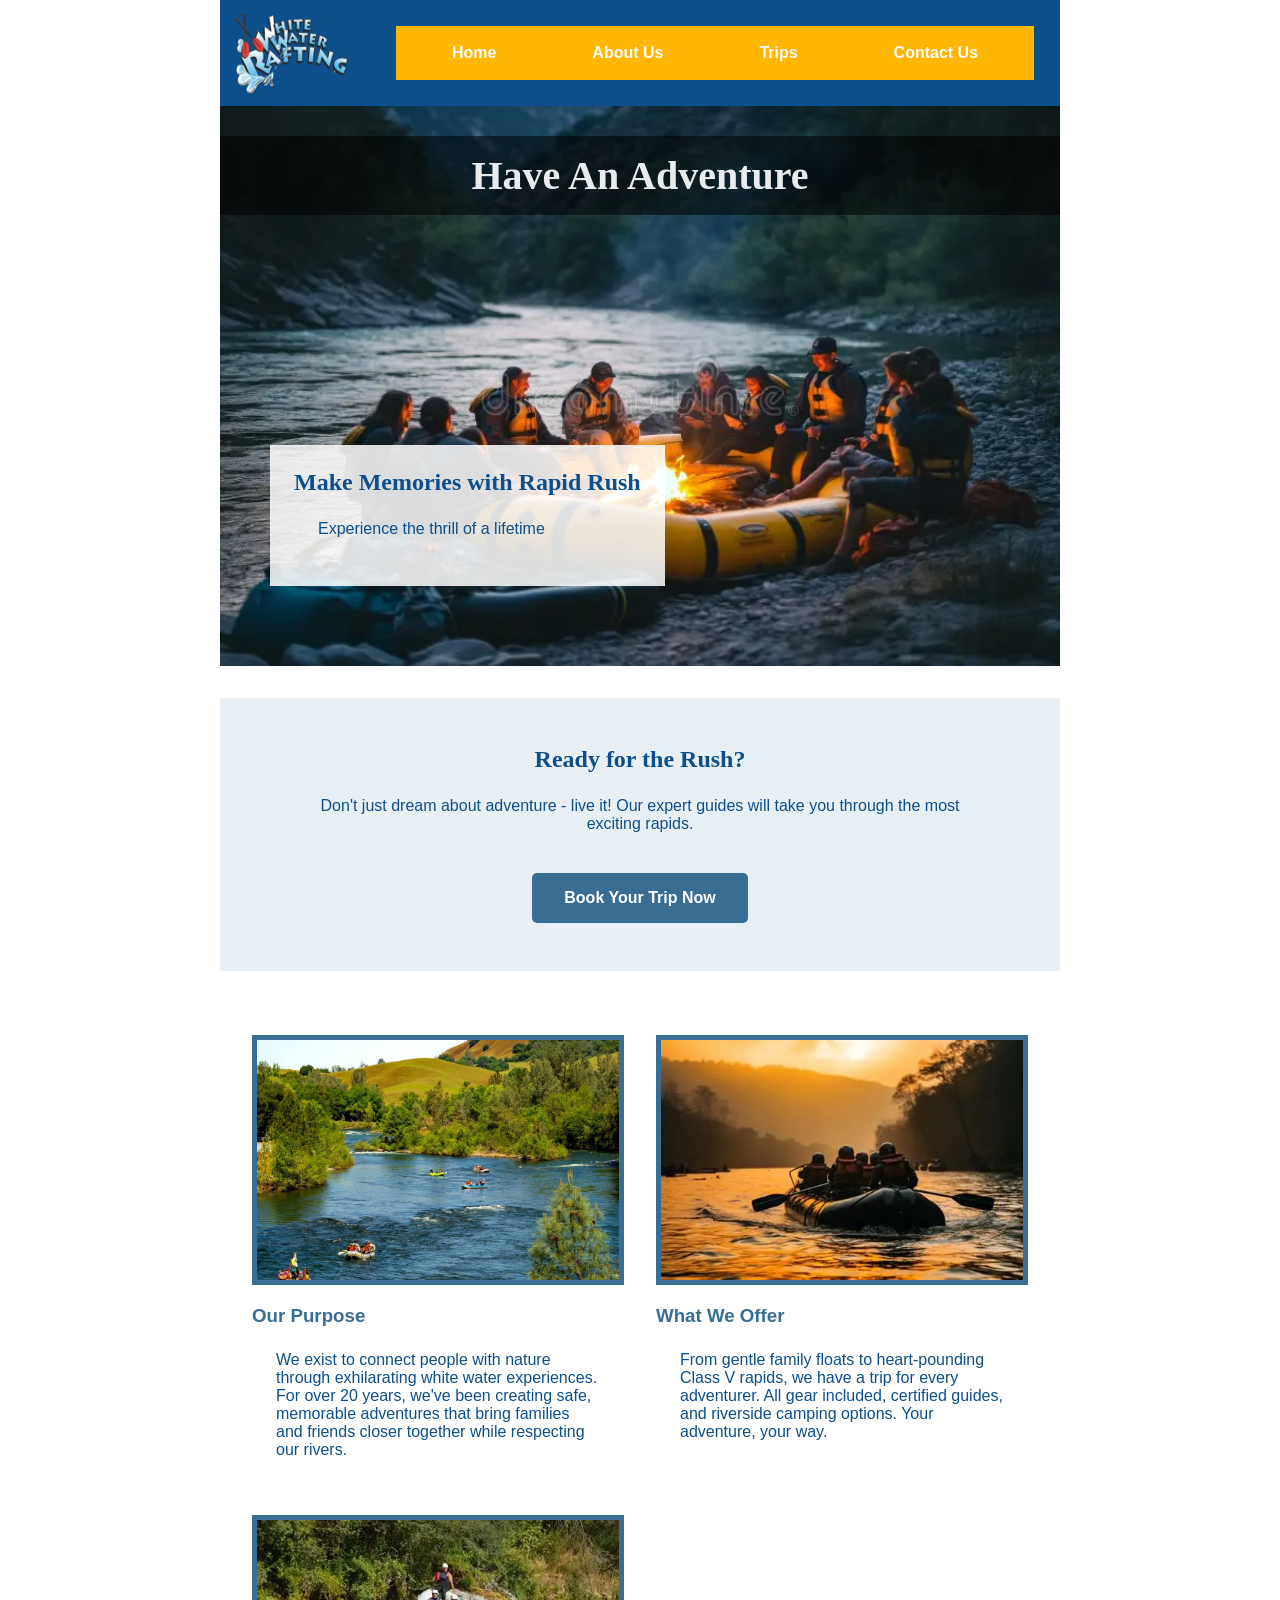
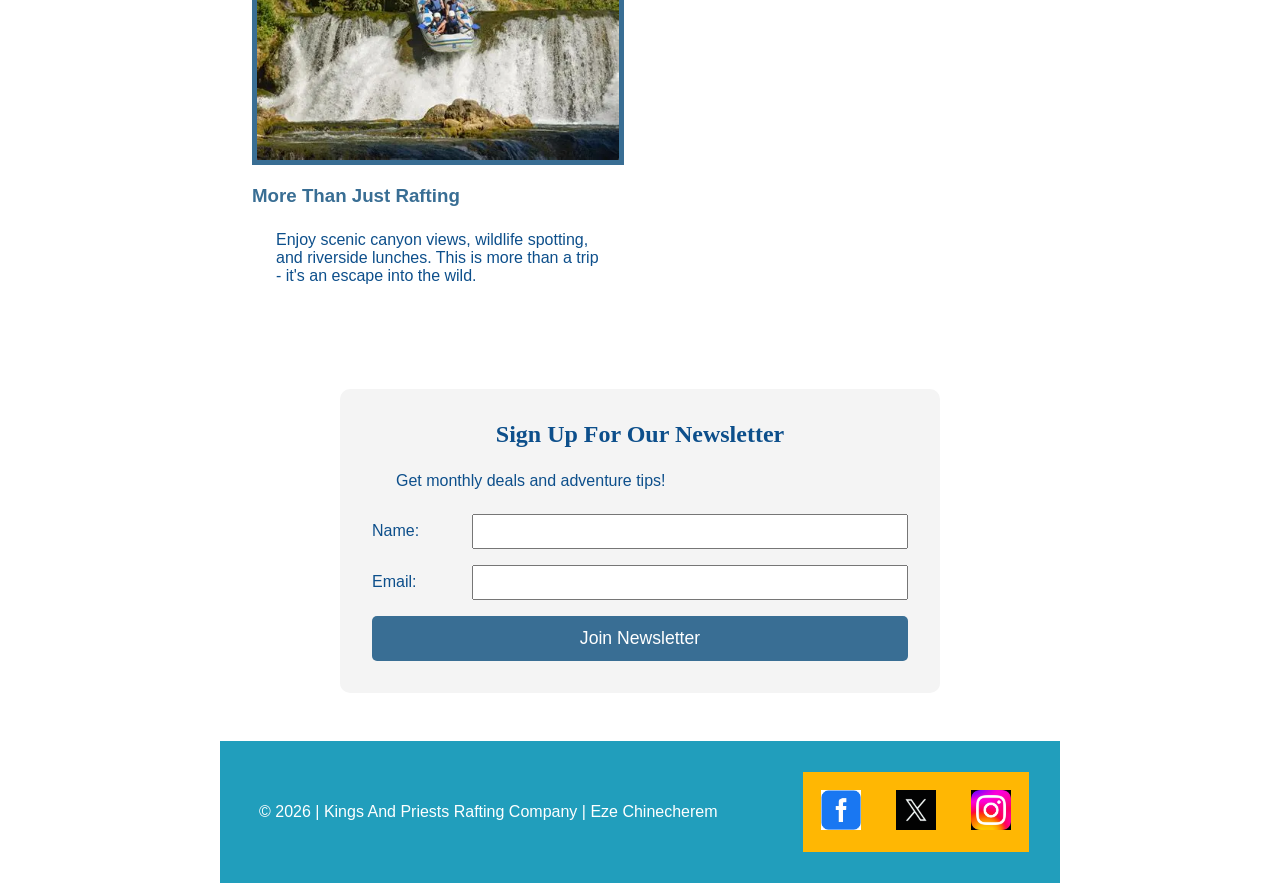
<file: wwr/index.html>
<!DOCTYPE html>
<html lang="en-US">

<head>
    <meta charset="UTF-8">
    <meta name="viewport" content="width=device-width, initial-scale=1.0">
    <title>Kings And Priests Rafting Company| Home</title>
    <meta name="description" content="Our Work as Kings And Priests Rafting Company.">
    <link rel="stylesheet" href="styles/rafting.css">
</head>

<body>

    <header>
        <img src="images/logo.png" alt="Rafting Site Logo">
        <nav>
            <a href="index.html">Home</a>
            <a href="about.html">About Us</a>
            <a href="trips.html">Trips</a>
            <a href="contact.html">Contact Us</a>
        </nav>
    </header>

    <main>

        <div class="hero">
            <img src="images/raft4.webp" alt="White water rafting adventure">
            <h1>Have An Adventure</h1>
            <div class="hero-msg">
                <h2>Make Memories with Rapid Rush</h2>
                <p>Experience the thrill of a lifetime</p>
            </div>
        </div>


        <section class="cta">
            <h2>Ready for the Rush?</h2>
            <p>Don't just dream about adventure - live it! Our expert guides will take you through
                the most exciting rapids.</p>
            <a href="trips.html" class="cta-button">Book Your Trip Now</a>
        </section>

        <section class="home-grid">
            <div class="grid-item">
                <img src="images/raft2.jpeg" alt="Rafting team purpose">
                <h3>Our Purpose</h3>
                <p>We exist to connect people with nature through exhilarating white water
                    experiences. For over 20 years, we've been creating safe, memorable adventures
                    that bring families and friends closer together while respecting our rivers.</p>
            </div>
            <div class="grid-item">
                <img src="images/raft3.webp" alt="Rafting offerings">
                <h3>What We Offer</h3>
                <p>From gentle family floats to heart-pounding Class V rapids, we have a trip for
                    every adventurer. All gear included, certified guides, and riverside camping
                    options. Your adventure, your way.</p>
            </div>
            <div class="grid-item">
                <img src="images/raftin00.webp" alt="Rapids">
                <h3>More Than Just Rafting</h3>
                <p>Enjoy scenic canyon views, wildlife spotting, and riverside lunches. This is more
                    than a trip - it's an escape into the wild.</p>
            </div>
        </section>

        <!-- NEWSLETTER FORM -->
        <section class="newsletter">
            <h2>Sign Up For Our Newsletter</h2>
            <p>Get monthly deals and adventure tips!</p>
            <form>
                <div class="form-item">
                    <label for="name">Name:</label>
                    <input type="text" id="name" name="name" required>
                </div>
                <div class="form-item">
                    <label for="email">Email:</label>
                    <input type="email" id="email" name="email" required>
                </div>
                <button type="submit">Join Newsletter</button>
            </form>
        </section>
    </main>

    <footer>
        <p>&copy; 2026 | Kings And Priests Rafting Company | Eze Chinecherem</p>
        <nav class="socialmedia">
            <a href="https://facebook.com"><img src="images/facebook.webp" alt="Facebook"></a>
            <a href="https://twitter.com"><img src="images/twitter.jpg" alt="Twitter"></a>
            <a href="https://instagram.com"><img src="images/instag.webp" alt="Instagram"></a>
        </nav>
    </footer>
</body>

</html>
</file>
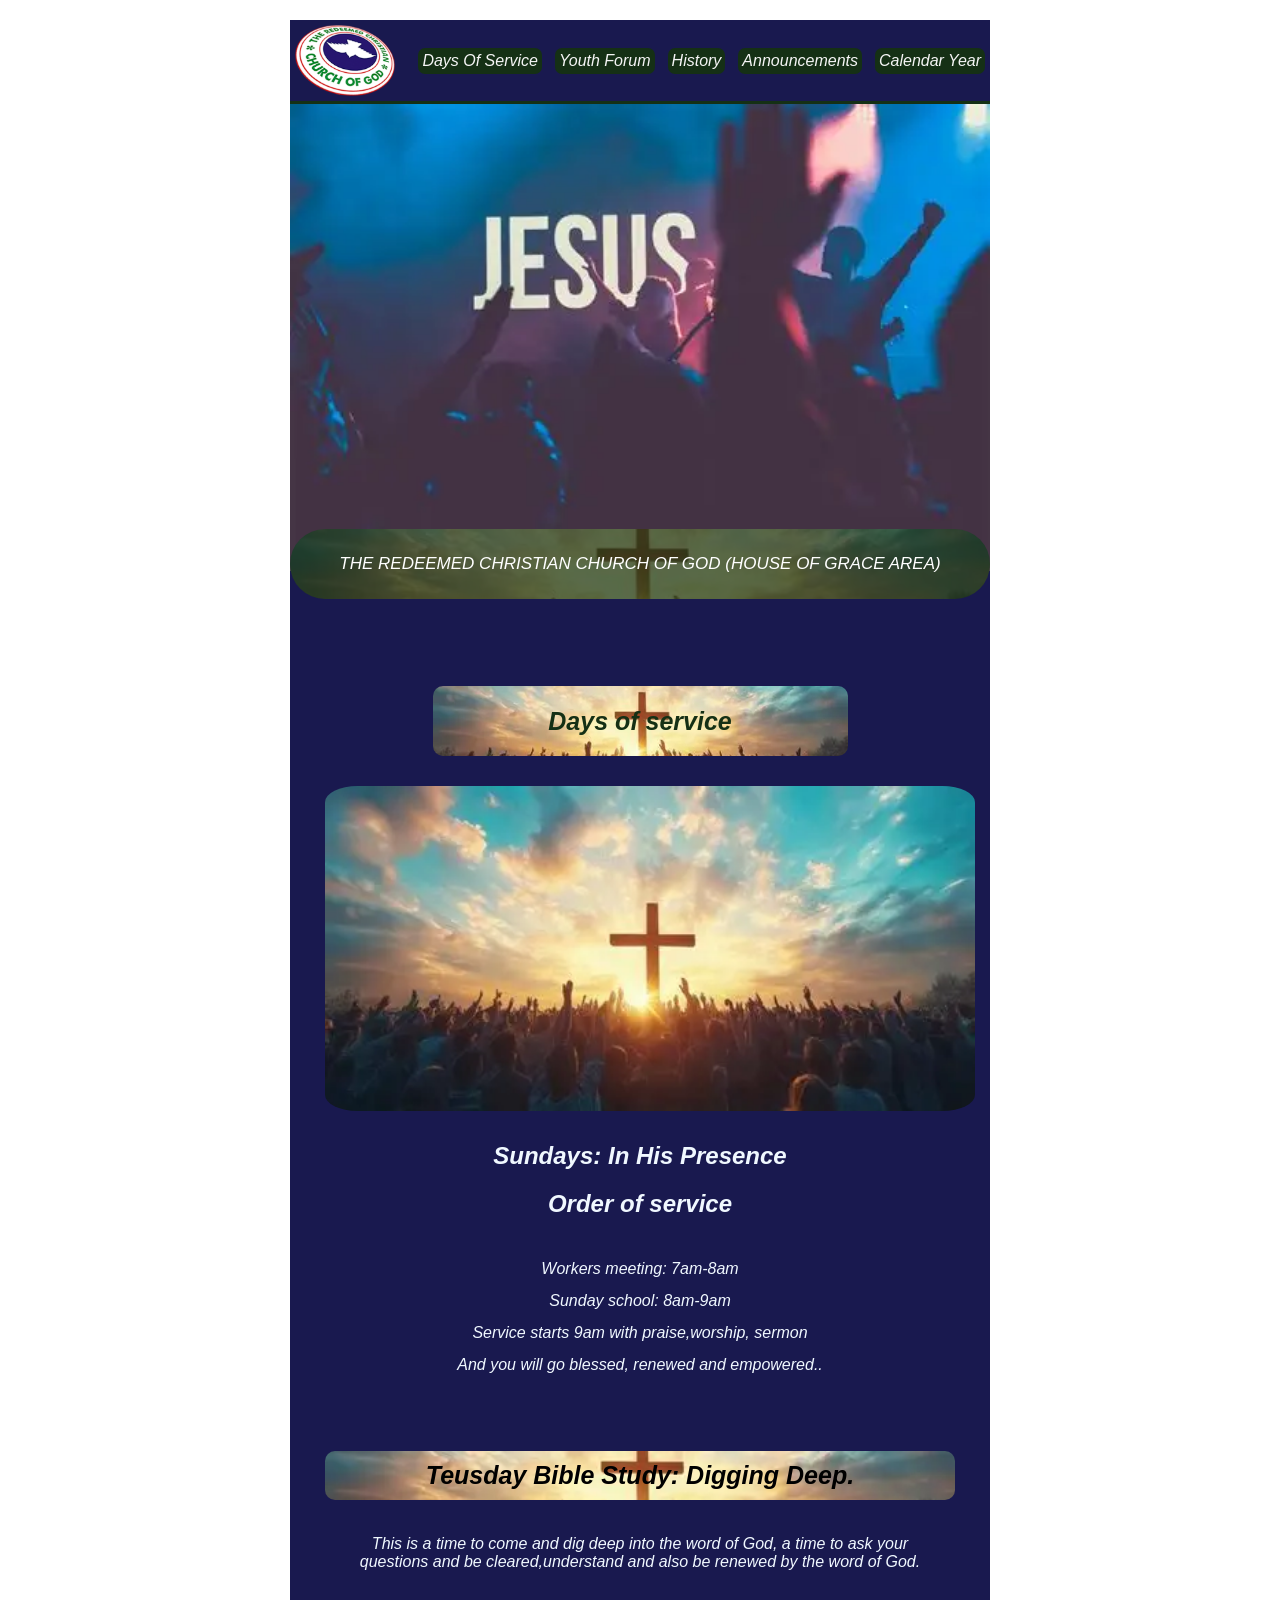
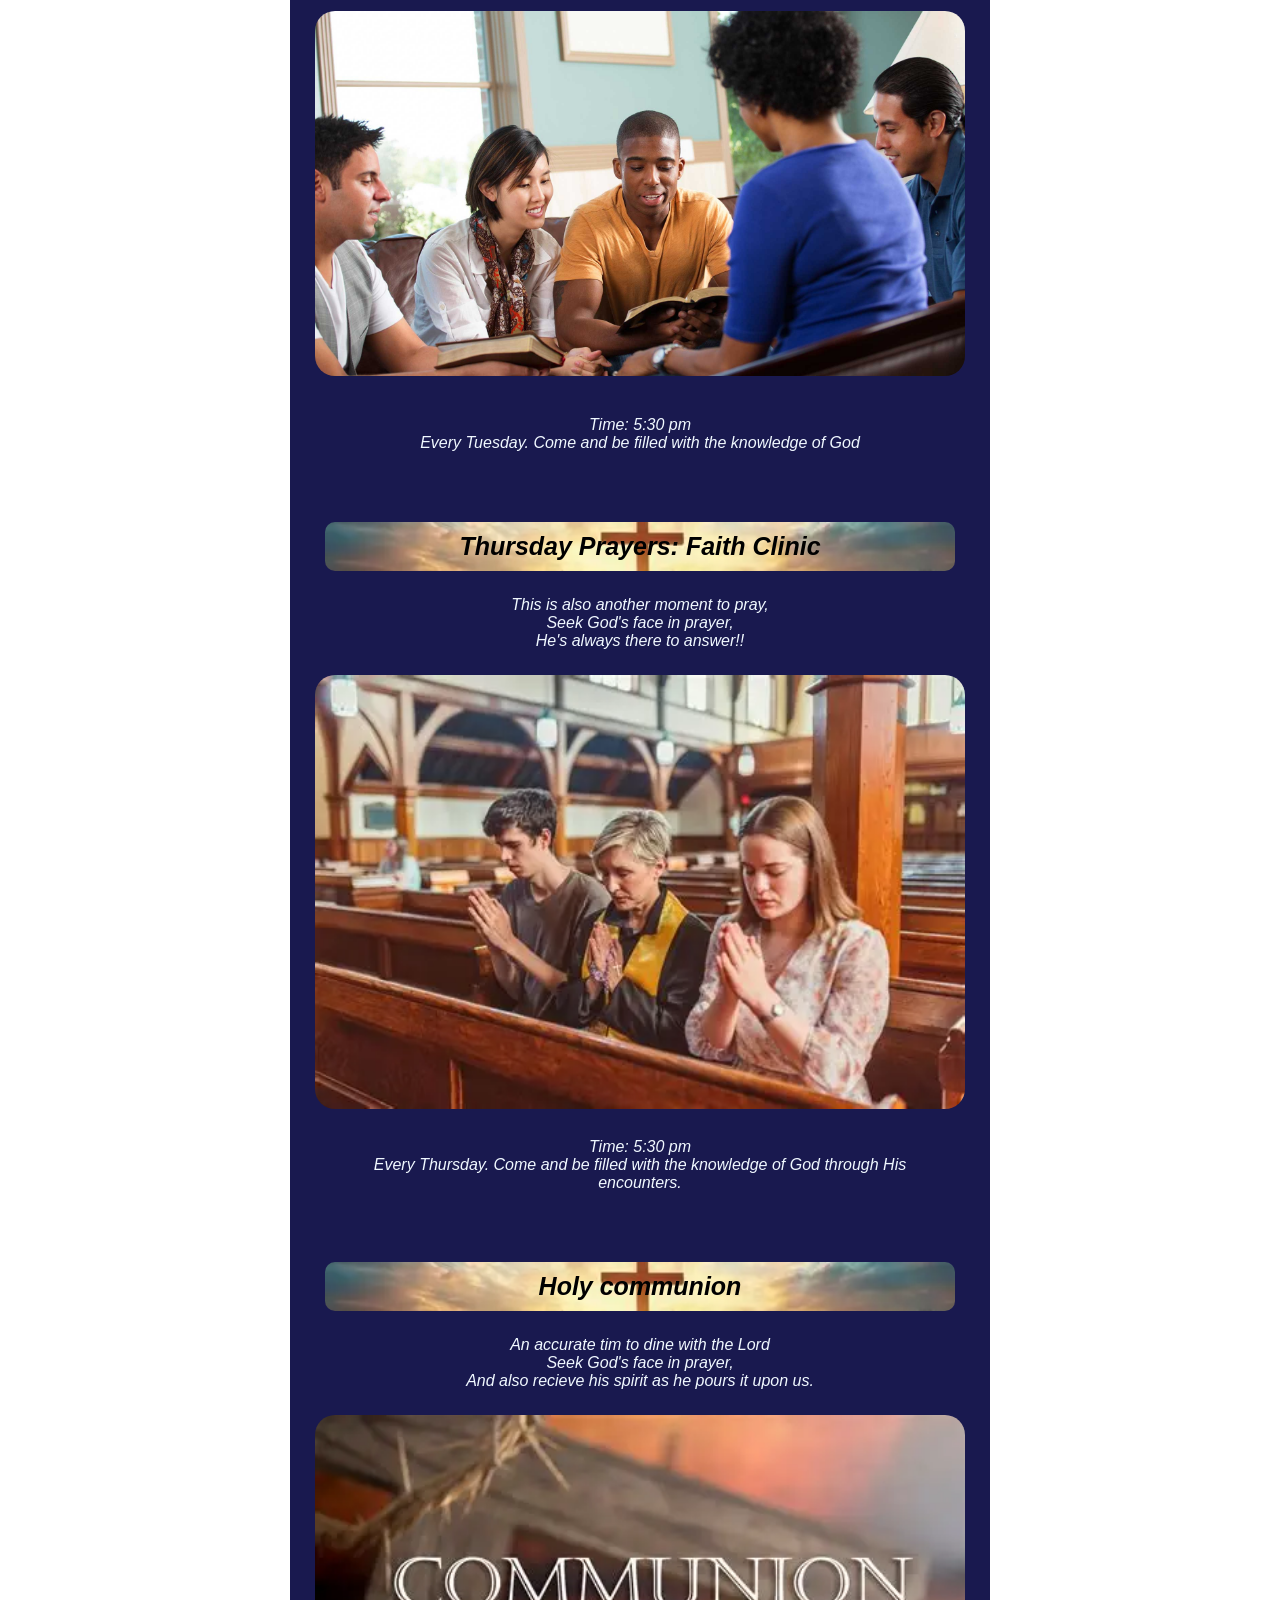
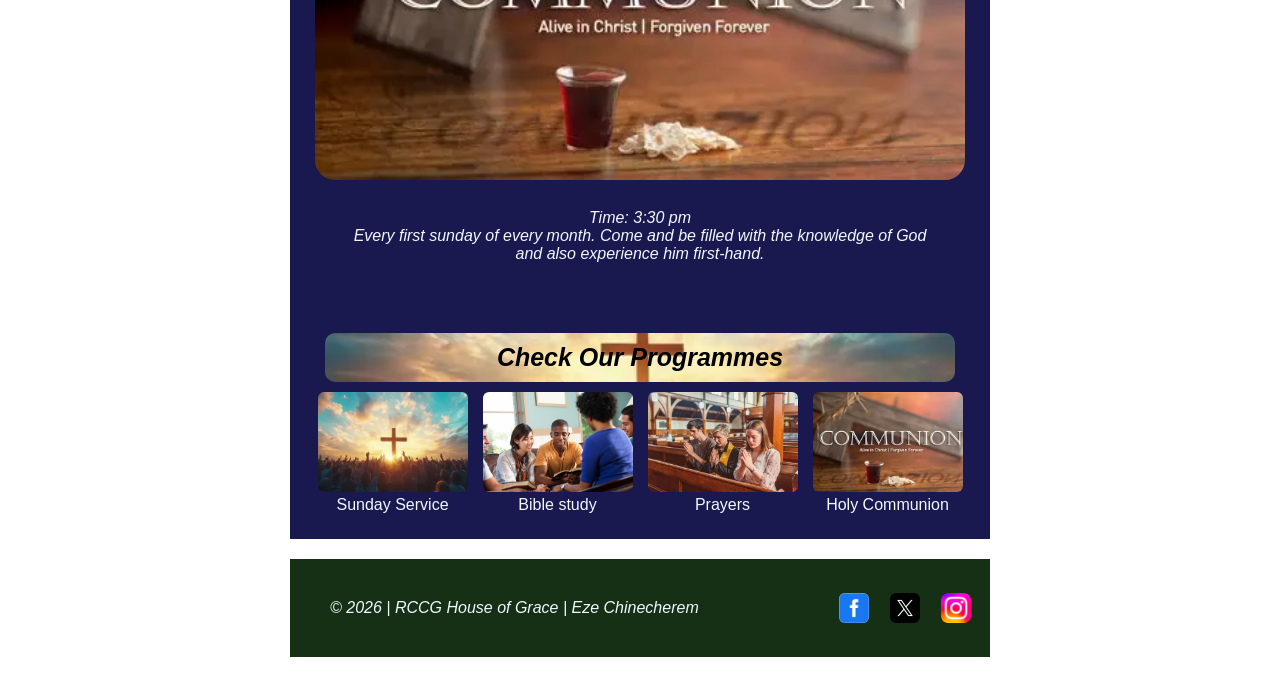
<file: rccg house of grace website.html>
<!DOCTYPE html>
<html lang="en-US">

<head>
    <meta charset="UTF-8">
    <meta name="viewport" content="width=device-width, initial-scale=1.0">
    <meta name="description"
      content="days of service of THE REDEEMED CHRISTIAN CHURCH OF GOD - HOUSE OF GRACE AREA">
    <meta name="author" content="Eze Chinecherem">
    <title>RCCG HOUSE OF GRACE</title>
    <style>
        * {
            margin: 0;
            padding: 0;
            box-sizing: border-box;
        }

        body {
            font-family: Arial, sans-serif;
            background-color: white;
            display: flex;
            flex-direction: column;
            align-items: center;
            text-align: center;
            margin: 0;
            padding: 20px;
        }

        header,
        main,
        footer {
            width: 90%;
            max-width: 700px;
            margin-right: auto;
            display: block;
            margin-left: auto;
            margin: 0;
            background: rgb(25, 25, 79);
        }

        header {
            display: flex;
            align-items: center;
            justify-content: space-between;
            background: rgb(25, 25, 79);
            padding: 5px;
            border-bottom: 3px solid rgb(21, 48, 21);
        }

        header img {
            width: 100px;
            height: auto;
            max-width: 160px;
        }

        nav {
            display: flex;
            gap: 13px;
        }

        nav a {
            color: whitesmoke;
            text-decoration: none;
            font-weight: lighter;
            background: rgb(21, 48, 21);
            border-radius: 7px;
            padding: 4px;
            font-style: italic;
            display: flex;

        }

        /* THIS IS YOUR FIX - Picture in background of H1 */
        .rccg {
            position: relative;
        }

        .rccg>img {
            object-fit: cover;
            display: block;
            width: 100%;
            margin-left: auto;
            margin-right: auto;
            height: auto;
        }

        .rccg h1 {
            position: relative;
            top: 60%;
            left: 60%;
            transform: translate(-60%, -60%);
            width: auto;

            /* Background picture for text */
            background-image: url('images/worship.webp');
            background-size: cover;
            background-position: center;

            /* Dark overlay so text is readable */
            background-color: rgba(21, 48, 21, 0.7);
            background-blend-mode: darken;

            color: white;
            padding: 25px;
            border-radius: 40px;
            text-align: center;
            font-size: 17px;
            font-style: italic;
            font-weight: lighter;
        }

        article,
        section,
        p {
            margin: 15px;
            padding: 10px;
        }

        .history-grid,
        .adventure-grid {
            display: flex;
            gap: 15px;
            flex-wrap: wrap;
            justify-content: center;
            color: aliceblue;
        }

        .adventure-grid figure img {
            width: 150px;
            height: 100px;
            object-fit: cover;
            border-radius: 6px;
            color: aliceblue;
        }

        footer {
            background: rgb(21, 48, 21);
            color: white;
            padding: 15px;
            display: flex;
            justify-content: space-between;
            align-items: center;
            margin-top: 20px;
        }

        .socialmedia img {
            width: 30px;
            height: 30px;
            border-radius: 20%;
        }

        p {
            color: aliceblue;
            font-style: italic;
            font-weight: lighter;
            text-align: center;
        }

        article {
            color: rgb(21, 48, 21);
            font-style: italic;
            line-height: 2;

        }

        h1 {
            font-size: x-large;
            font-style: italic;
            color: aliceblue;
            text-align: center;
        }

        .days {
            width: 70%;
            box-sizing: border-box;
            background-position: center;
            padding: 10px;
            margin: 0 auto;
        }

        h2 {
            padding: 10px;
            /* small padding = slim */
            background-image: url('images/worship.webp');
            background-size: cover;
            background-position: center;
            border-radius: 10px;
            font-size: 25px;
            font-weight: bold;
            margin: 10px;
            font-style: italic;
            /* center it */

        }
    </style>
</head>

<body>
    <header>
        <img src="images/RCCG.png" alt="church logo">
        <nav>
            <a href="#service">Days Of Service</a>
            <a href="#youth">Youth Forum</a>
            <a href="#history">History</a>
            <a href="#announcements">Announcements</a>
            <a href="cal">Calendar Year</a>
        </nav>
    </header>

    <main>
        <div class="rccg">
            <img src="images/worshipi.webp" alt="worship"
              style="width: 100%; height: auto; display: block;">
            <h1>THE REDEEMED CHRISTIAN CHURCH OF GOD (HOUSE OF GRACE AREA)</h1>
        </div>

        <article>
            <div class="days">
                <h2>Days of service</h2>
            </div>
            <img src="images/worship.webp" alt="service"
              style="width: 100%; border-radius: 5%;  margin: 10px;">
            <h1>
                Sundays: In His Presence
                <h1>Order of service</h1>
            </h1>
            <p>Workers meeting: 7am-8am<br>
                Sunday school: 8am-9am <br>
                Service starts 9am with praise,worship, sermon <br>
                And you will go blessed, renewed and empowered..
            </p>
        </article>

        <section class="digging" id="study">
            <h2>Teusday Bible Study: Digging Deep.</h2>
            <div class="history-grid">
                <p>This is a time to come and dig deep into the word of God, a time to ask your
                    questions and be
                    cleared,understand and also be renewed by the word of God.</p>
                <img src="images/study.jpg" alt="study" style="width: 100%; border-radius: 20px;"
                  </div>
                <p>Time: 5:30 pm <br>
                    Every Tuesday. Come and be filled with the knowledge of God</p>
        </section>
        <section>
            <div class="pray">
                <h2>Thursday Prayers: Faith Clinic</h2>
                <p>
                    This is also another moment to pray, <br>
                    Seek God's face in prayer,<br>
                    He's always there to answer!!
                </p>
                <img src="images/prayer.webp" alt="" style="width: 100%; border-radius: 20px;">
            </div>
            <p>Time: 5:30 pm <br> Every Thursday. Come and be filled with the knowledge of God
                through His encounters.</p>
        </section>
        <section>
            <div class="nion">
                <h2>Holy communion</h2>
                <p>
                    An accurate tim to dine with the Lord <br>
                    Seek God's face in prayer,<br>
                    And also recieve his spirit as he pours it upon us.
                </p>
                <img src="images/communion.webp" alt="" style="width: 100%; border-radius: 20px;">
            </div>
            <p>Time: 3:30 pm <br> Every first sunday of every month. Come and be filled with the
                knowledge of God
                and also experience him first-hand.
            </p>
        </section>


        <section>
            <h2>Check Our Programmes</h2>
            <div class="adventure-grid">
                <figure>
                    <img src="images/worship.webp" alt="Service">
                    <figcaption>Sunday Service</figcaption>
                </figure>
                <figure>
                    <img src="images/study.jpg" alt="Youth">
                    <figcaption>Bible study</figcaption>
                </figure>
                <figure>
                    <img src="images/prayer.webp" alt="Bible Study">
                    <figcaption>Prayers</figcaption>
                </figure>
                <figure>
                    <img src="images/communion.webp" alt="Praise">
                    <figcaption>Holy Communion</figcaption>
                </figure>
            </div>
        </section>
    </main>

    <footer>
        <p>&copy; 2026 | RCCG House of Grace | Eze Chinecherem</p>
        <nav class="socialmedia">
            <a href="https://facebook.com"><img src="images/facebook.webp" alt="Facebook"></a>
            <a href="https://twitter.com"><img src="images/twitter.jpg" alt="Twitter"></a>
            <a href="https://instagram.com"><img src="images/instag.webp" alt="Instagram"></a>
        </nav>
    </footer>
</body>

</html>
</file>
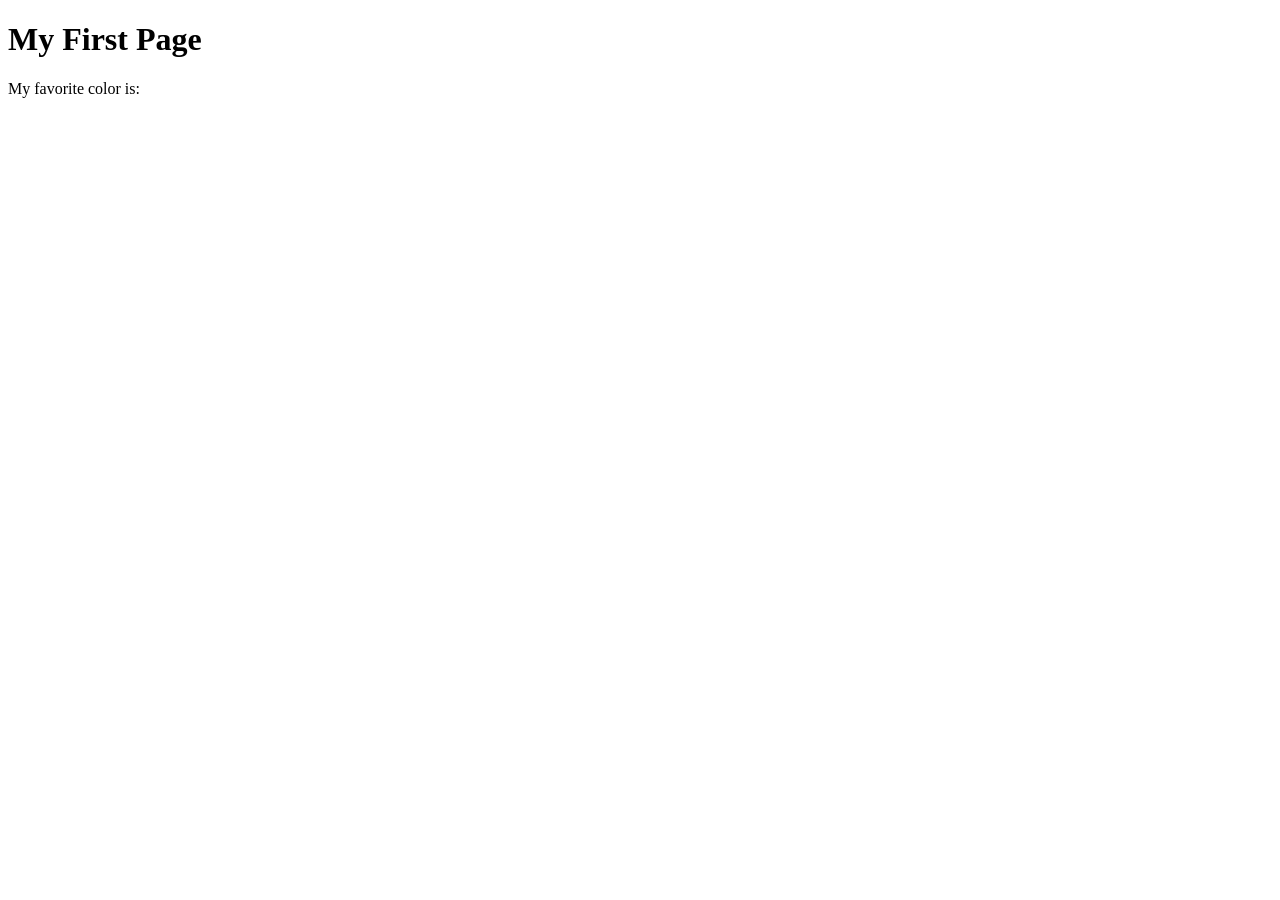
<file: week01/first-page.html>
<!DOCTYPE html>
<html lang="en">
<head>
    <meta charset="UTF-8">
    <meta name="viewport" content="width=device-width, initial-scale=1.0">
    <title>My First Page</title>
</head>
<body>
    <h1>My First Page</h1>
    <p>My favorite color is: </p>
</body>
</html>
</file>
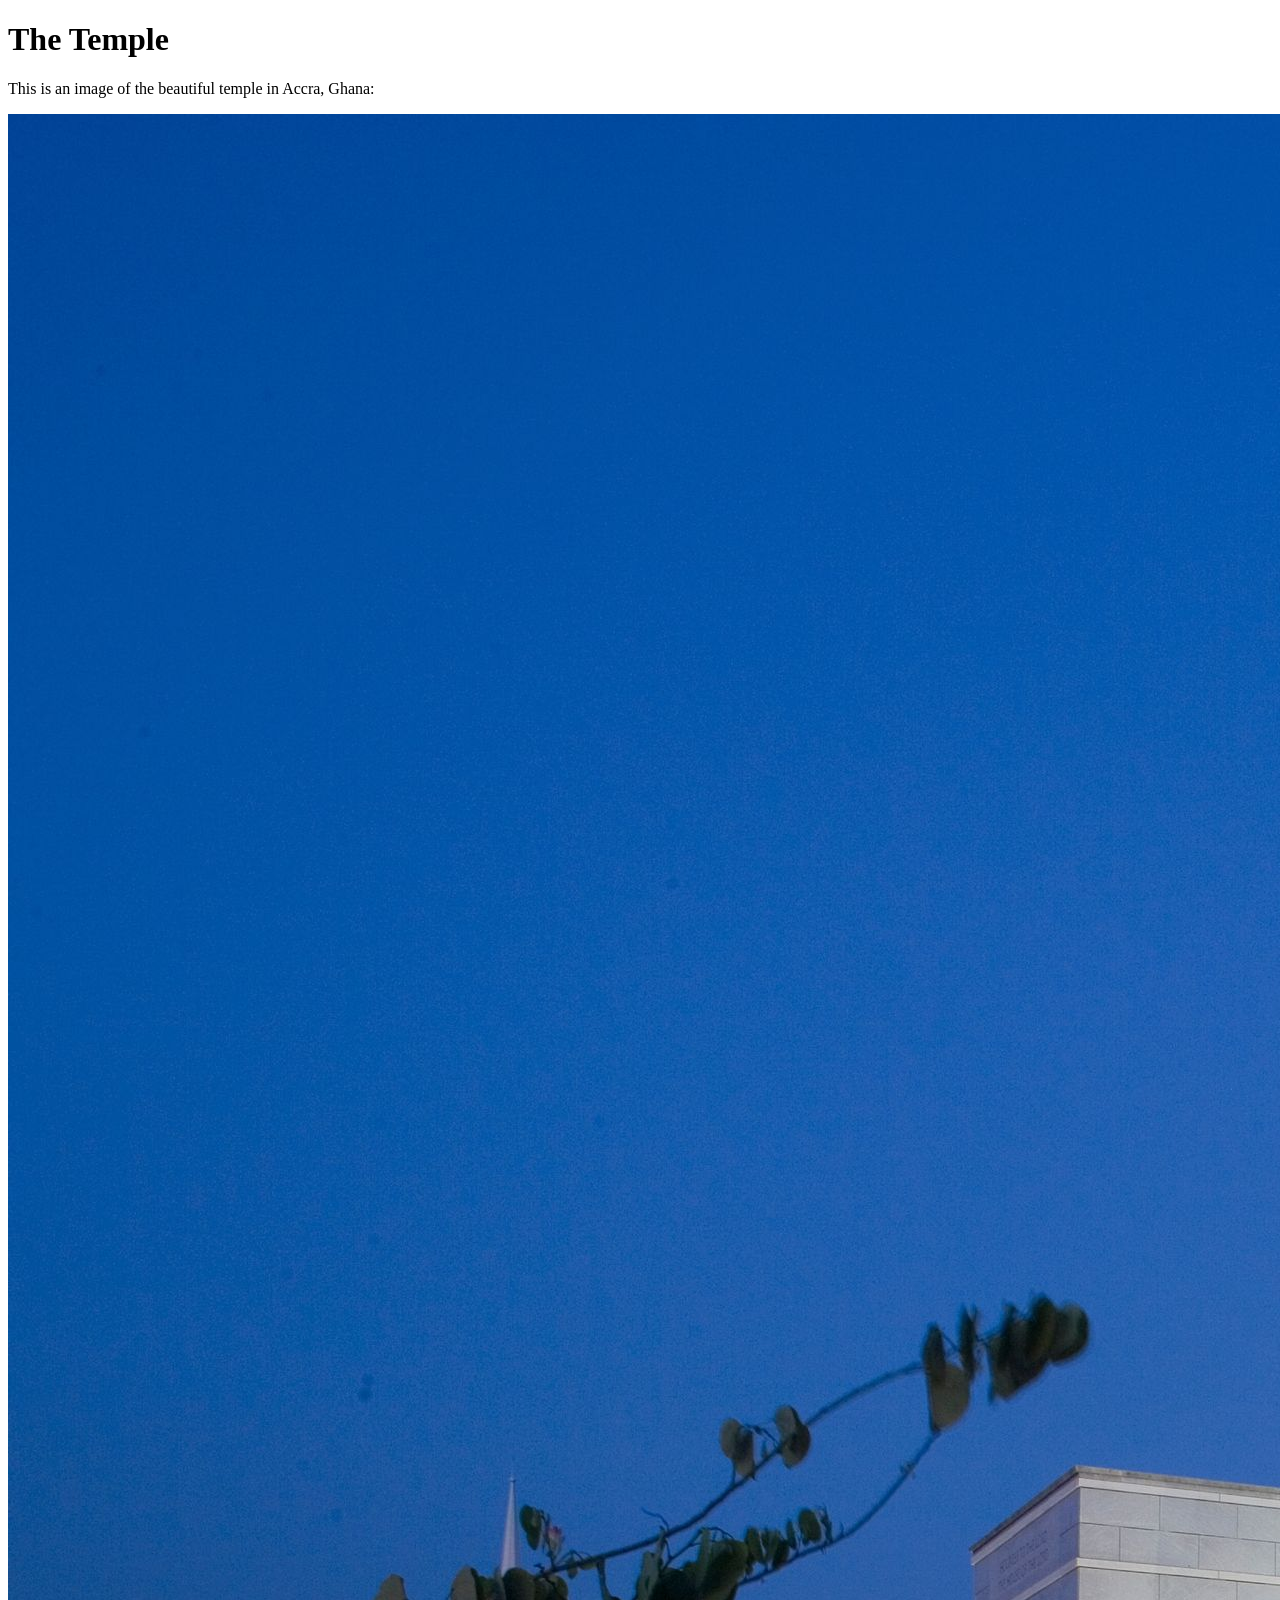
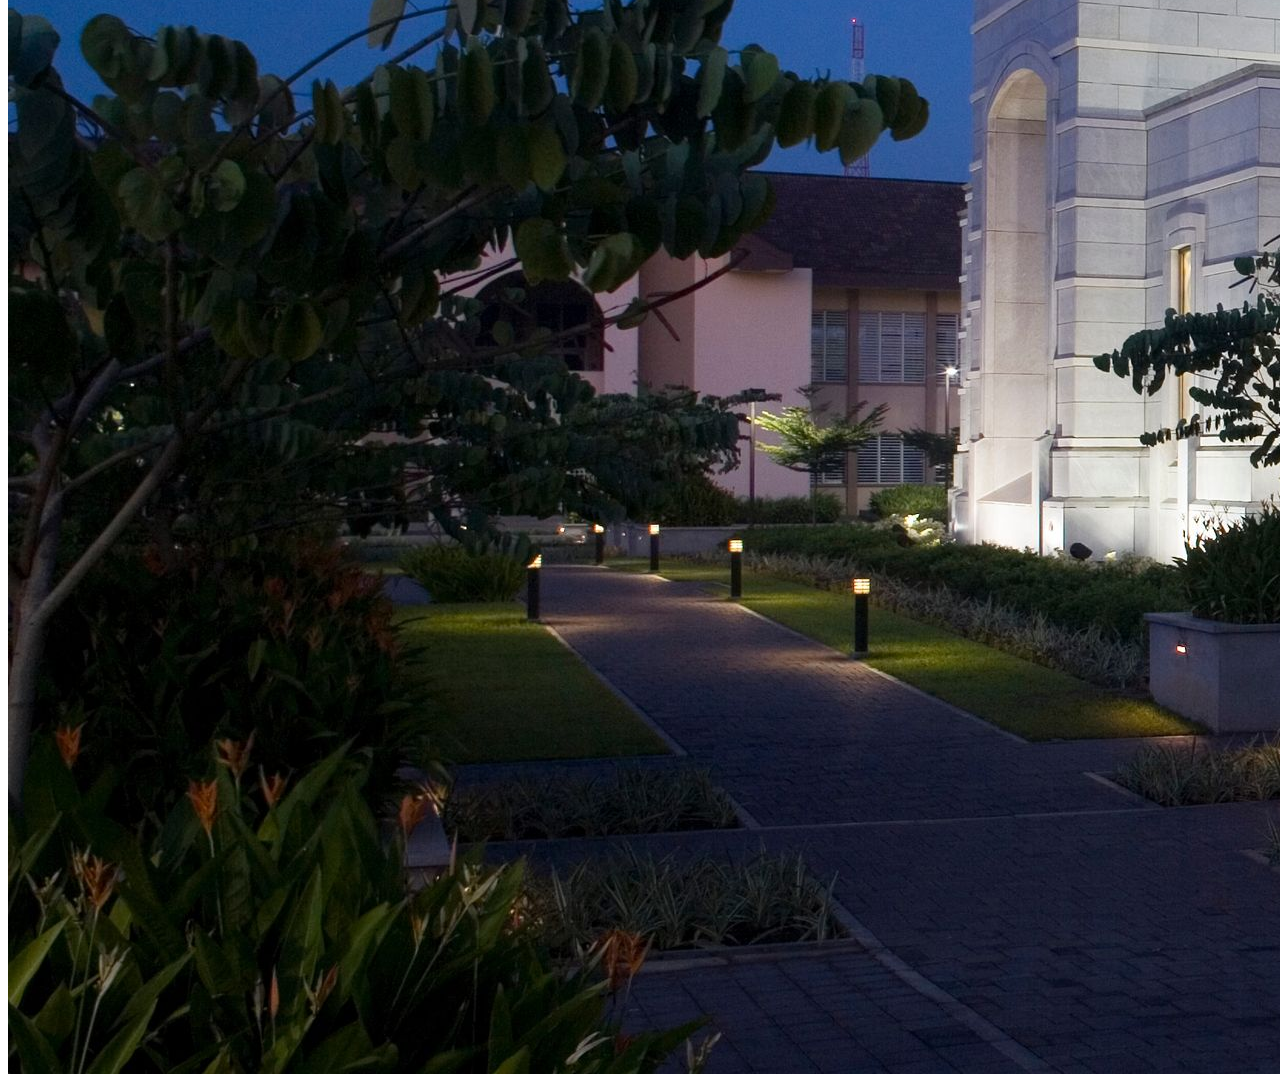
<file: week01/images.html>
<!DOCTYPE html>
<html lang="en">
<head>
    <meta charset="UTF-8">
    <meta name="viewport" content="width=device-width, initial-scale=1.0">
    <title>Temple Image</title>
</head>
<body>
    <h1>The Temple</h1>
    <p>This is an image of the beautiful temple in Accra, Ghana:</p>
    <img src="images/temple-large.jpeg" alt="The Accra Ghana Temple">
    
</body>
</html>
</file>
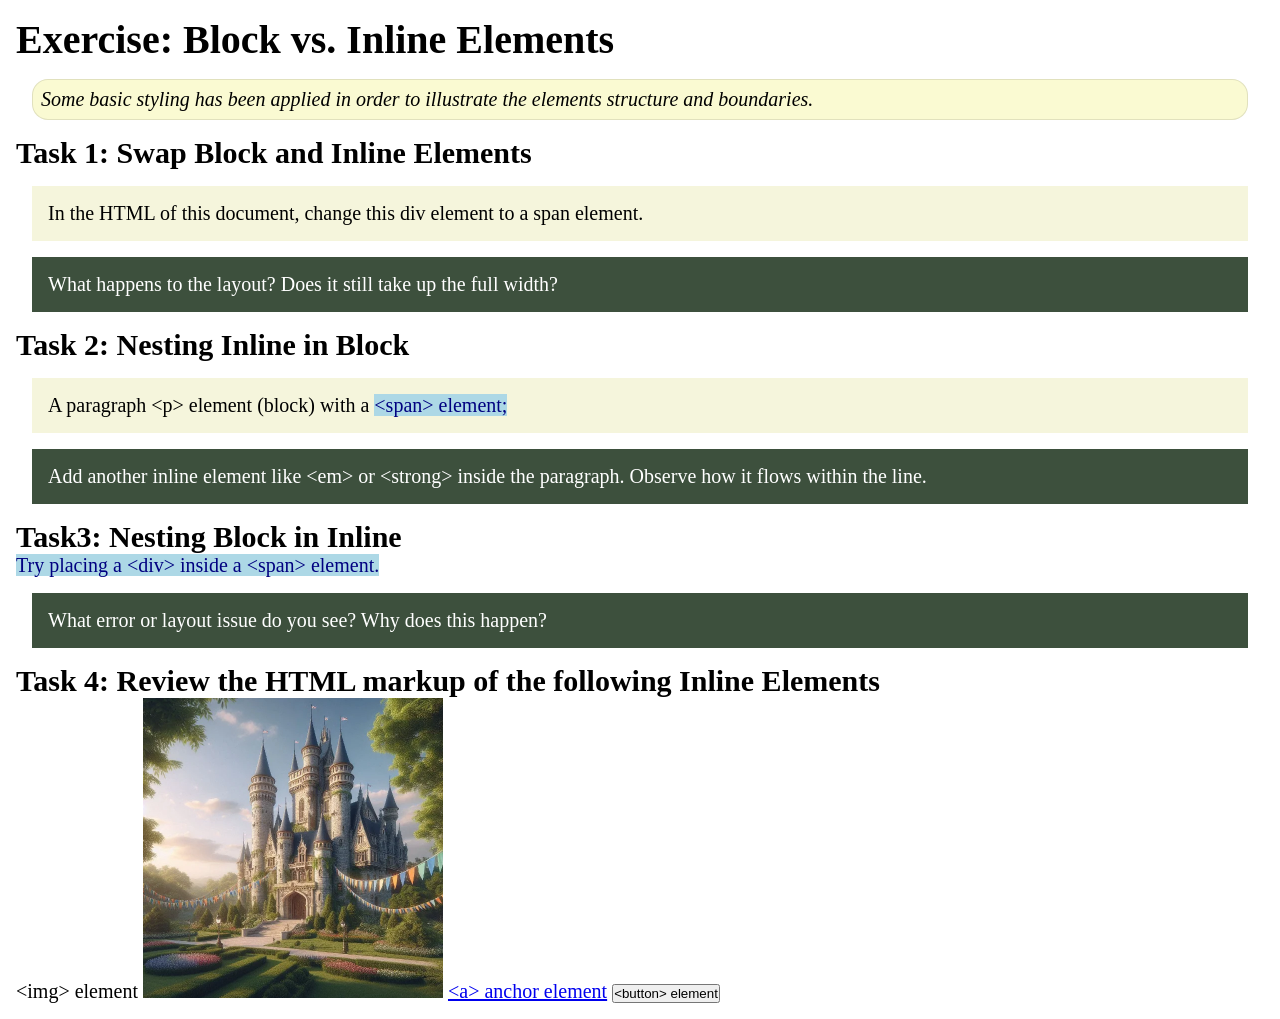
<file: week02/block-vs-inline.html>
<!DOCTYPE html>
<html lang="en">

<head>
    <meta charset="UTF-8">
    <meta name="viewport" content="width=device-width, initial-scale=1.0">
    <title>Exercise: Block vs. Inline Elements</title>
    <link rel="stylesheet" href="styles/block-vs-inline.css">
</head>

<body>
    <main>
        <h1>Exercise: Block vs. Inline Elements</h1>
        <p class="note">Some basic styling has been applied in order to illustrate the elements structure and
            boundaries.</p>

        <h2>Task 1: Swap Block and Inline Elements</h2>
        <div>In the HTML of this document, change this div element to a span element.</div>

        <p class="question">What happens to the layout? Does it still take up the full width?</p>

        <h2>Task 2: Nesting Inline in Block</h2>
        <p>A paragraph &lt;p&gt; element (block) with a <span>&lt;span&gt; element;</span></p>
        <p class="question">Add another inline element like &lt;em&gt; or &lt;strong&gt; inside the paragraph. Observe
            how it flows within the line.</p>

        <h2>Task3: Nesting Block in Inline</h2>
        <span>Try placing a &lt;div&gt; inside a &lt;span&gt; element.</span>
            <p class="question">What error or layout issue do you see? Why does this happen?</p>


            <h2>Task 4: Review the HTML markup of the following Inline Elements</h2>
        &lt;img&gt; element
        <img src="images/castle.webp" alt="placeholder image (images are inline)" width="300" height="300">
        <a href="https://churchofjesuschrist.org">&lt;a&gt; anchor element</a>
        <button type="button">&lt;button&gt; element</button>
    </main>
</body>

</html>
</file>
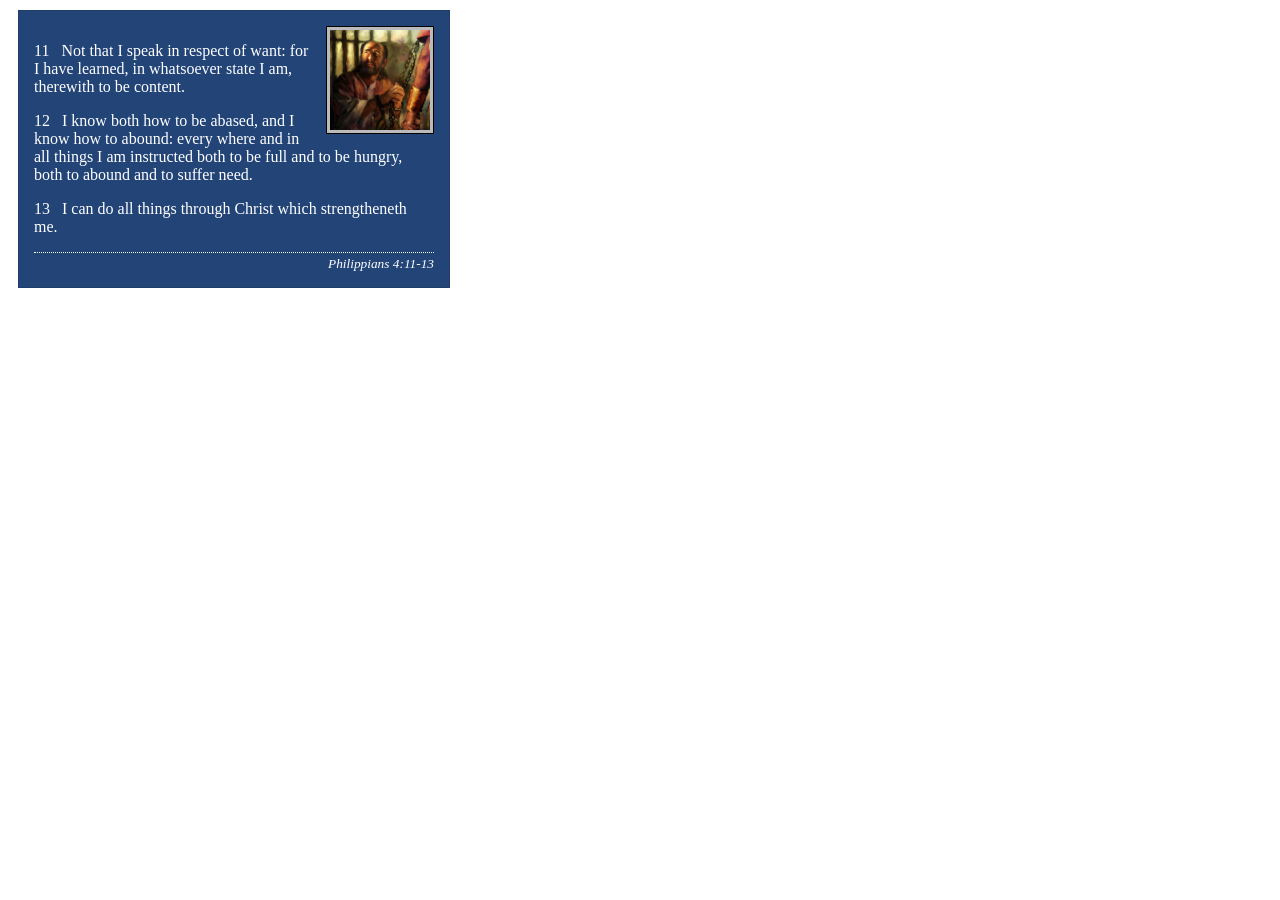
<file: week02/box-model-solution.html>
<!DOCTYPE html>
<html lang="en">
<head>
    <meta charset="UTF-8">
    <meta name="viewport" content="width=device-width, initial-scale=1.0">
    <title>Box Model Activity</title>
    <link rel="stylesheet" href="styles/box-model-solution.css">
</head>
<body>
    <main>
        <div class="callout">
            <img src="images/apostle-paul-imprisoned.webp" alt="Paul the Apostle - Imprisoned in Rome" width="200" height="200">
            <blockquote>
                <p>11 &nbsp; Not that I speak in respect of want: for I have learned, in whatsoever state I am, therewith to be content.</p>
                <p>12 &nbsp; I know both how to be abased, and I know how to abound: every where and in all things I am instructed both to be full and to be hungry, both to abound and to suffer need.</p>
                <p>13 &nbsp; I can do all things through Christ which strengtheneth me.</p>
            </blockquote>
            <cite>Philippians 4:11-13</cite>
        </div>
    </main>
</body>
</html>
</file>
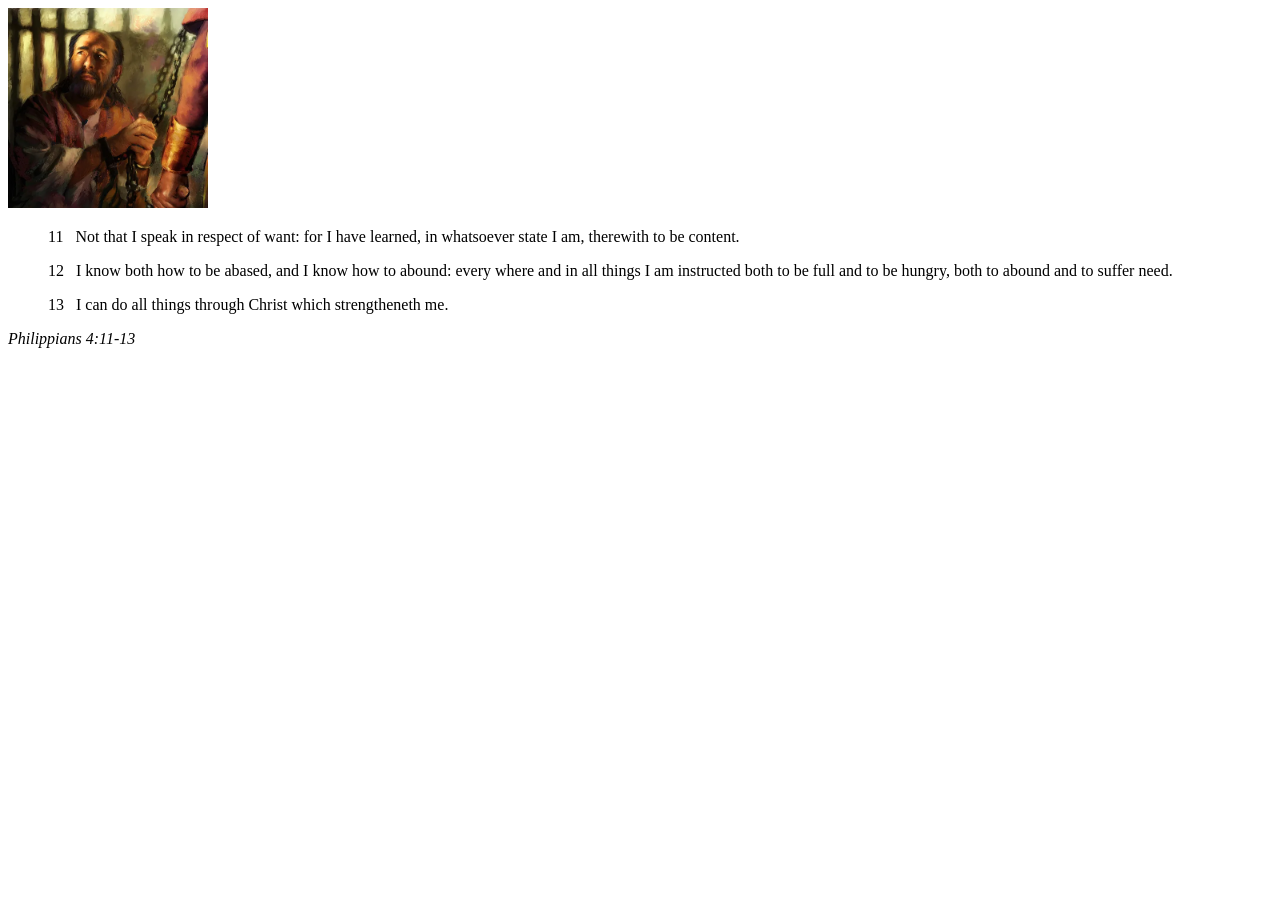
<file: week02/box-model.html>
<!DOCTYPE html>
<html lang="en">
<head>
    <meta charset="UTF-8">
    <meta name="viewport" content="width=device-width, initial-scale=1.0">
    <title>Box Model Activity</title>
</head>
<body>
    <main>
        <div class="callout">
            <img src="images/apostle-paul-imprisoned.webp" alt="Paul the Apostle - Imprisoned in Rome" width="200" height="200">
            <blockquote>
                <p>11 &nbsp; Not that I speak in respect of want: for I have learned, in whatsoever state I am, therewith to be content.</p>
                <p>12 &nbsp; I know both how to be abased, and I know how to abound: every where and in all things I am instructed both to be full and to be hungry, both to abound and to suffer need.</p>
                <p>13 &nbsp; I can do all things through Christ which strengtheneth me.</p>
            </blockquote>
            <cite>Philippians 4:11-13</cite>
        </div>
    </main>
</body>
</html>
</file>
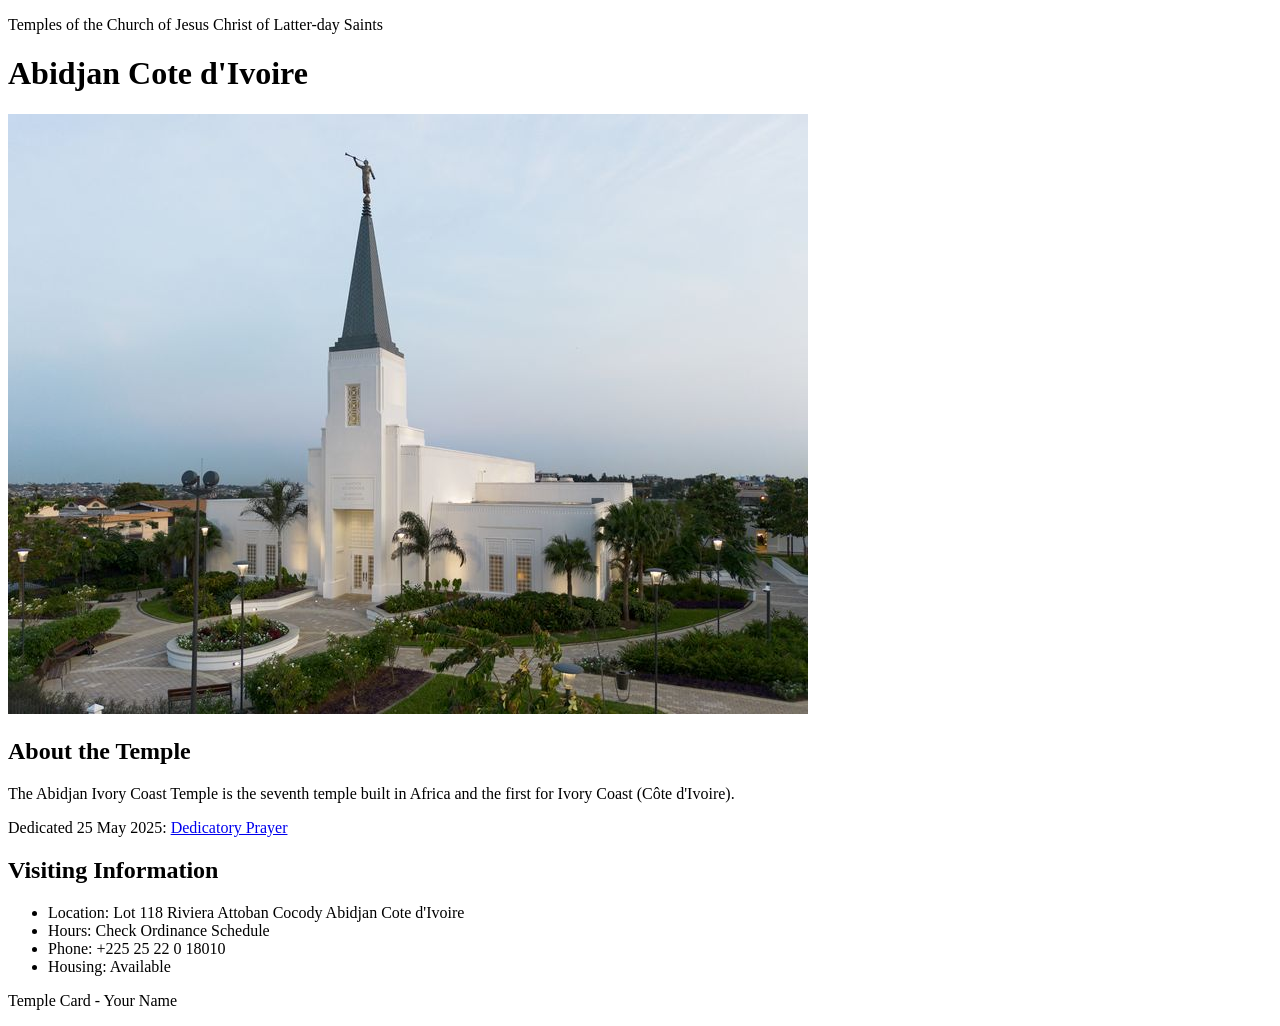
<file: week02/temple.html>
<!DOCTYPE html>
<html lang="en">

<head>
    <meta charset="UTF-8">
    <meta name="viewport" content="width=device-width, initial-scale=1.0">
    <title>Temple Card - Abidjan Cote d'Ivoire</title>
</head>

<body>
    <header>
        <p>Temples of the Church of Jesus Christ of Latter-day Saints</p>
    </header>
    <main>
        <h1>Abidjan Cote d'Ivoire</h1>
        <picture>
            <img src="images/abidjan-ivory-coast.jpeg" alt="Abidjan Cote d'Ivoire Temple">
        </picture>
        <section>
            <h2>About the Temple</h2>
            <p>The Abidjan Ivory Coast Temple is the seventh temple built in Africa and the first for Ivory Coast (Côte
                d'Ivoire).</p>
            <p>Dedicated 25 May 2025: <a
                    href="https://www.churchofjesuschrist.org/temples/dedicatory-prayer/abidjan-ivory-coast-temple/2025-05-25?lang=eng"
                    target="_blank" rel="noopener noreferrer">Dedicatory Prayer</a></p>
        </section>
        <section>
            <h2>Visiting Information</h2>
            <ul>
                <li>Location: Lot 118 Riviera Attoban Cocody Abidjan Cote d'Ivoire</li>
                <li>Hours: Check Ordinance Schedule</li>
                <li>Phone: +225 25 22 0 18010</li>
                <li>Housing: Available</li>
            </ul>
        </section>
    </main>
    <footer>
        <p>Temple Card - Your Name</p>
    </footer>
</body>

</html>
</file>
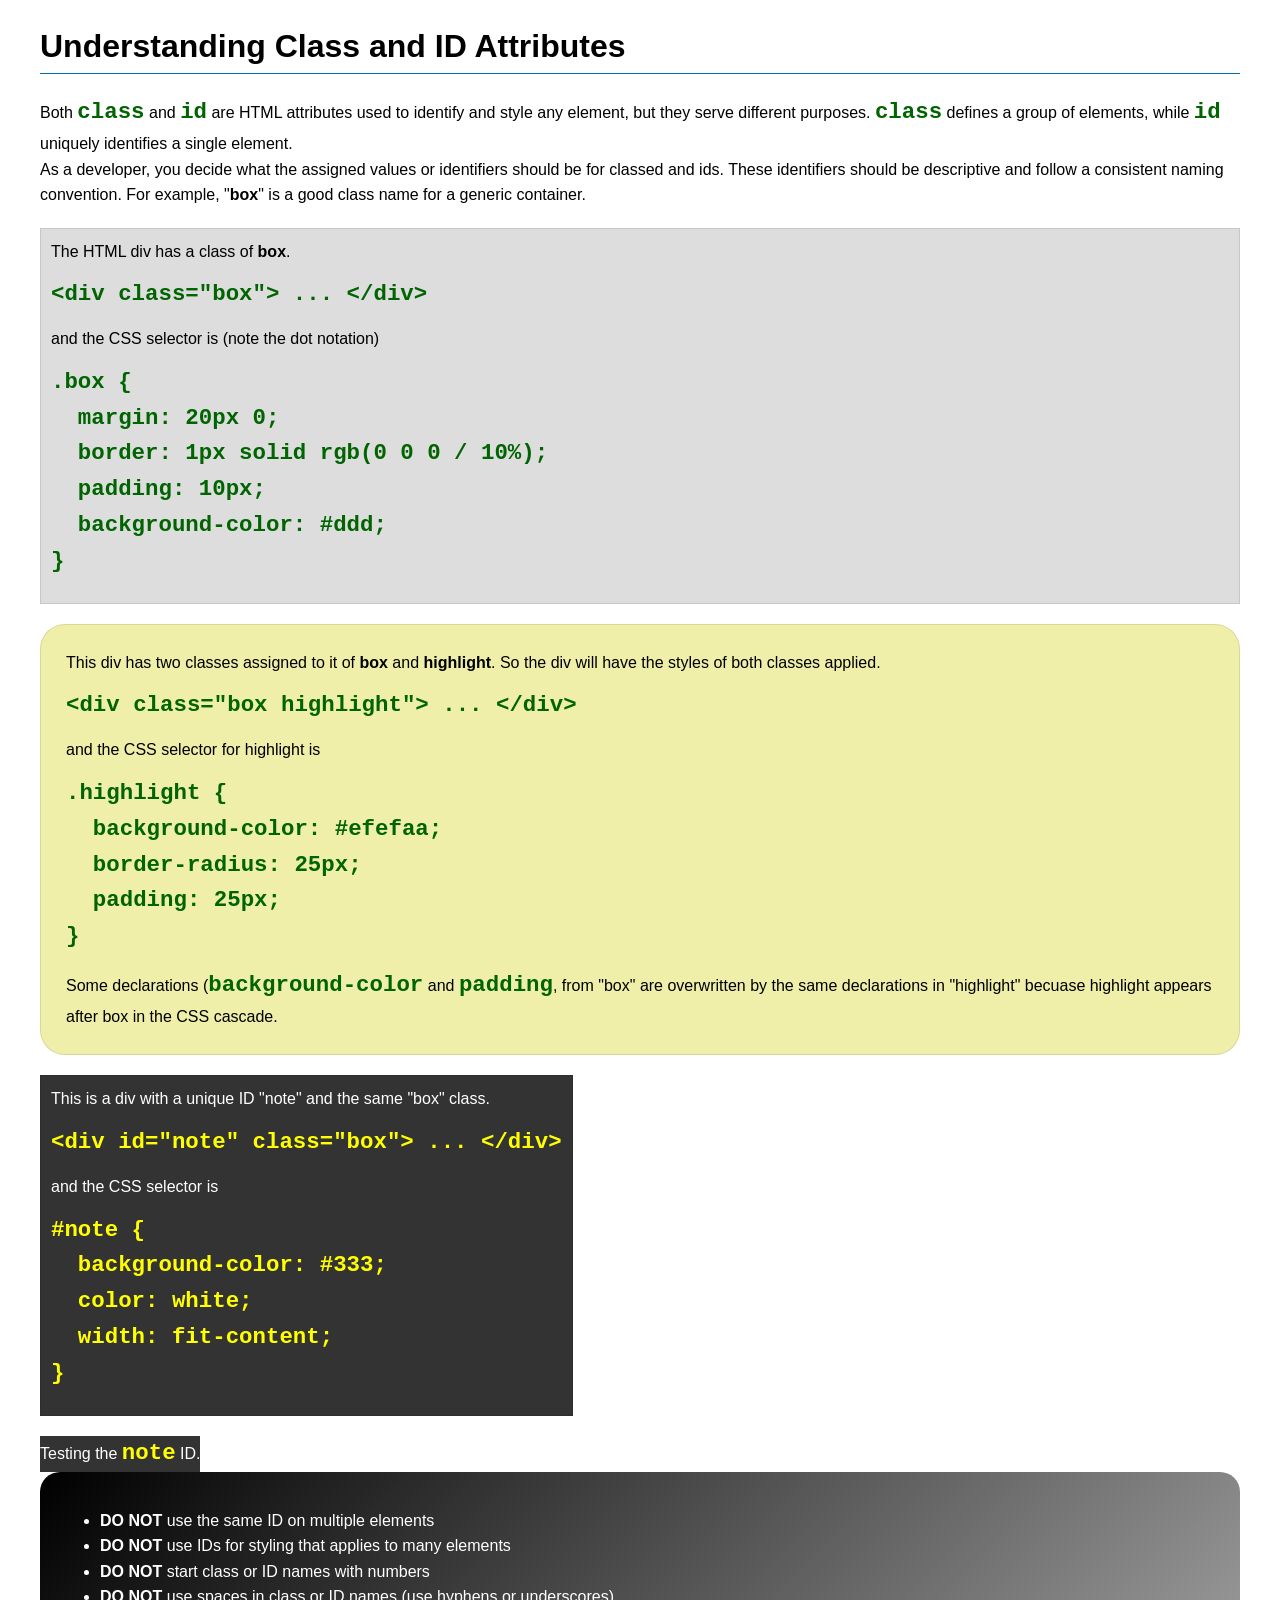
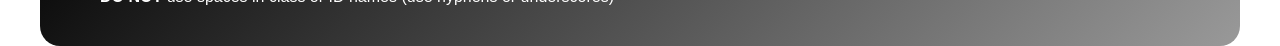
<file: week03/class-and-id.html>
<!DOCTYPE html>
<html lang="en">

<head>
    <meta charset="UTF-8">
    <meta name="viewport" content="width=device-width, initial-scale=1.0">
    <title>Class vs ID Attributes</title>
    <link rel="stylesheet" href="styles/class-and-id.css">
</head>

<body>
    <h1>Understanding Class and ID Attributes</h1>
    <p>Both <code>class</code> and <code>id</code> are HTML attributes used to identify and style any element, but they
        serve different purposes. <code>class</code> defines a group of elements, while <code>id</code> uniquely
        identifies a single element.</p>
    <p>As a developer, you decide what the assigned values or identifiers should be for classed and ids. These
        identifiers should be
        descriptive and follow a consistent naming convention. For example, "<strong>box</strong>" is a good class name
        for a generic container.</p>
    <div class="box">
        <p>The HTML div has a class of <strong>box</strong>.</p>
        <pre><code class="html">&lt;div class="box"&gt; ... &lt;/div&gt;</code></pre>
        and the CSS selector is (note the dot notation)
        <pre><code class="css">.box {
  margin: 20px 0;
  border: 1px solid rgb(0 0 0 / 10%);
  padding: 10px;
  background-color: #ddd; 
}</code></pre>
    </div>

    <div class="box highlight">
        <p>This div has two classes assigned to it of <strong>box</strong> and <strong>highlight</strong>. So the div
            will have the styles of both classes applied.</p>
        <pre><code class="html">&lt;div class="box highlight"&gt; ... &lt;/div&gt;</code></pre>
        and the CSS selector for highlight is
        <pre><code class="css">.highlight {
  background-color: #efefaa;
  border-radius: 25px;
  padding: 25px;
}</code></pre>
<p>Some declarations (<code>background-color</code> and <code>padding</code>, from "box" are overwritten by the same declarations in "highlight" becuase highlight appears after box in the CSS cascade.</p>
    </div>

    <div id="note" class="box">
        <p>This is a div with a unique ID "note" and the same "box" class.</p>
        <pre><code class="html">&lt;div id="note" class="box"&gt; ... &lt;/div&gt;</code></pre>
        and the CSS selector is
        <pre><code class="css">#note {
  background-color: #333;
  color: white;
  width: fit-content;
}</code></pre>
    </div>

    <div id="note">
        <p>Testing the <code>note</code> ID.</p>
    </div>

    <section id="best-practice">
        <ul>
            <li><strong>DO NOT</strong> use the same ID on multiple elements</li>
            <li><strong>DO NOT</strong> use IDs for styling that applies to many elements</li>
            <li><strong>DO NOT</strong> start class or ID names with numbers</li>
            <li><strong>DO NOT</strong> use spaces in class or ID names (use hyphens or underscores)</li>
        </ul>
    </section>




</body>

</html>
</file>
<file: wwr/styles/rafting.css>
/* CSS Variables */
:root {
    --primary-color: #0D4F8B;
    --secondary-color: #FFB703;
    --accent1-color: #219EBC;
    --accent2-color: #FBFBFB;
    --heading-font: 'Merriweather', serif;
    --body-font: 'Roboto', sans-serif;
}

* {
    margin: 0;
    padding: 0;
    box-sizing: border-box;
}

body {
    font-family: var(--body-font);
    color: var(--primary-color);
}

header,
main,
footer {
    width: 840px;
    margin: 0 auto;
}

h1,
h2 {
    font-family: var(--heading-font);
    color: var(--primary-color);
}

nav,
p,
section,
article {
    margin: 16px;
    padding: 8px;
}

/* HEADER - Grid */
header {
    display: grid;
    grid-template-columns: 150px 1fr;
    align-items: center;
    background-color: var(--primary-color);
    padding: 10px;
}

header img {
    width: 120px;
    height: auto;
}

nav {
    display: flex;
    justify-content: space-around;
    background-color: var(--secondary-color);
    /* FIX: using secondary */
}

nav a {
    color: var(--accent2-color);
    text-decoration: none;
    font-weight: bold;
    padding: 10px;
}

/* HERO - Position absolute */
.hero {
    position: relative;
}

.hero img {
    display: block;
    width: 100%;
    height: auto;
}

.hero h1 {
    position: absolute;
    top: 20px;
    width: 100%;
    padding: 16px;
    text-align: center;
    opacity: 0.9;
    background-color: rgba(13, 79, 139, 0.7);
    color: white;
}

.hero article {
    position: absolute;
    bottom: 30px;
    left: 50px;
    right: 50px;
    background-color: rgba(255, 255, 255, 0.8);
    padding: 15px;
}

.hero article img {
    float: right;
    width: 125px;
    margin-left: 15px;
}

/* HISTORY */
section h2 {
    text-align: center;
    margin-bottom: 10px;
}

/* FOOTER - Flex */
footer {
    display: flex;
    justify-content: space-between;
    align-items: center;
    background-color: var(--accent1-color);
    /* FIX: using accent1 */
    color: var(--accent2-color);
    padding: 15px;
    margin-top: 20px;
}

footer p {
    color: white;
}

.socialmedia {
    display: flex;
    gap: 15px;
}

.socialmedia a {
    text-decoration: none;
}

.socialmedia img {
    width: 40px;
    height: 40px;
}

/* W04 - History 3 columns */
.history-grid {
    display: grid;
    grid-template-columns: 1fr 200px 1fr;
    gap: 20px;
    align-items: center;
}

.history-grid img {
    width: 100%;
}

/* W04 - Adventure 5 columns */
.adventure-grid {
    display: grid;
    grid-template-columns: repeat(5, 1fr);
    gap: 15px;
}

.adventure-grid img {
    width: 100%;
}

.adventure-grid figcaption {
    text-align: center;
    font-size: 0.9rem;
    margin-top: 5px;
    background-color: var(--accent1-color);
    color: white;
}

.contact-info {
    display: grid;
    grid-template-columns: 1fr 1fr;
    gap: 20px;
    align-items: center;
    margin: 20px 0;
}

.contact-info iframe {
    width: 100%;
    height: 300px;
    border: 1px solid #ccc;
}

.employee-grid {
    display: flex;
    justify-content: space-around;
    gap: 15px;
    margin: 20px 0;
}

.employee-grid img {
    width: 150px;
    border-radius: 10px;
}

.contact-form form {
    display: grid;
    gap: 10px;
    max-width: 600px;
    margin: 0 auto;
}

button[type="submit"] {
    background: #004466;
    color: white;
    padding: 12px;
    border: none;
    border-radius: 5px;
    font-size: 1.1rem;
}

/* HOME PAGE SPECIFIC STYLES - Add to your existing rafting.css */

/* HERO - Full width with absolute positioning */
.hero {
    position: relative;
    width: 100%;
}

.hero img {
    width: 100%;
    height: auto;
    display: block;
}

.hero h1 {
    position: absolute;
    top: 30px;
    left: 50%;
    transform: translateX(-50%);
    color: white;
    background-color: rgba(0, 0, 0, 0.6);
    padding: 1rem 2rem;
    font-size: 2.5rem;
    text-align: center;
}

.hero-msg {
    position: absolute;
    bottom: 80px;
    left: 50px;
    background-color: rgba(255, 255, 255, 0.85);
    padding: 1.5rem;
    max-width: 400px;
}

/* CTA SECTION */
.cta {
    text-align: center;
    padding: 3rem;
    background-color: #e9f0f5;
    margin: 2rem 0;
}

.cta-button {
    display: inline-block;
    background-color: #396e94;
    color: white;
    padding: 1rem 2rem;
    text-decoration: none;
    border-radius: 5px;
    margin-top: 1rem;
    font-weight: bold;
}

.cta-button:hover {
    background-color: #2c546f;
}

/* GRID LAYOUT - Not single column */
.home-grid {
    display: grid;
    grid-template-columns: 1fr 1fr;
    gap: 2rem;
    padding: 2rem;
    max-width: 1200px;
    margin: 0 auto;
}

.grid-item img {
    width: 100%;
    height: 250px;
    object-fit: cover;
    border: 5px solid #396e94;
}

.grid-item h3 {
    margin-top: 1rem;
    color: #396e94;
}

/* NEWSLETTER FORM */
.newsletter {
    max-width: 600px;
    margin: 3rem auto;
    padding: 2rem;
    background-color: #f4f4f4;
    border-radius: 10px;
}

.newsletter form {
    display: grid;
    gap: 1rem;
    margin-top: 1rem;
}

.form-item {
    display: grid;
    grid-template-columns: 100px 1fr;
    align-items: center;
}

.newsletter input {
    padding: 0.5rem;
}

.newsletter button {
    background-color: #396e94;
    color: white;
    padding: 0.75rem;
    border: none;
    border-radius: 5px;
    cursor: pointer;
}

/* TRIPS PAGE STYLES */
.trips-heading {
    text-align: center;
    margin-top: 2rem;
    color: #396e94;
}

.trips-grid {
    display: grid;
    grid-template-columns: repeat(3, 1fr);
    gap: 2rem;
    padding: 2rem;
    max-width: 1200px;
    margin: 0 auto;
}

/* TABLE STYLES */
.trip-table-section {
    max-width: 1000px;
    margin: 3rem auto;
    padding: 0 2rem;
}

.trip-table-section h2 {
    text-align: center;
    margin-bottom: 1rem;
    color: #396e94;
}

table {
    width: 100%;
    border-collapse: collapse;
    margin-top: 1rem;
}

th,
td {
    border: 1px solid #ccc;
    padding: 12px;
    text-align: left;
}

th {
    background-color: #396e94;
    color: white;
}

tr:nth-child(even) {
    background-color: #f2f2f2;
}
</file>
<file: week02/styles/block-vs-inline.css>
* {
    margin: 0;
    padding: 0;
}

body {
    font-size: 20px;
    margin: 1rem;
}

p,
div {
    background-color: beige;
    margin: 1rem;
    padding: 1rem;
}

span {
    color: navy;
    background-color: lightblue;
}

code {
    margin: 0;
    padding: 0;
    color: green;
    font-size: 1.2rem;
}

.note {
    font-style: italic;
    background-color: lightgoldenrodyellow;
    border-radius: 1rem;
    border: 1px solid rgb(0 0 0 / 10%);
    margin: 1rem;
    padding: .5rem;
}

.question {
    background-color: #3d503d;
    color: #fff;
}
</file>
<file: week02/styles/box-model-solution.css>
.callout {
    max-width: 400px;
    margin: 10px;
    border: 1px solid rgba(0, 0, 0, .1);
    padding: 15px;
    background-color: #247;
    color: #fff;
}

.callout img {
    float: right;
    margin: 0 0 10px 15px;
    border: 1px solid #000;
    padding: 3px;
    background-color: #bbb;
    width: 100px;
    height: auto;

}

blockquote {
    margin: 0;
}

cite {
    display: block;
    border-top: 1px dotted #fff;
    padding-top: 3px;
    text-align: right;
    font-size: smaller;
}
</file>
<file: week03/styles/class-and-id.css>
body {
    font-family: Arial, sans-serif;
    line-height: 1.6;
    margin: 0;
    padding: 0 40px;
}

h1 {
    border-bottom: 1px solid rgb(0 110 182);
    padding-bottom: 0;
}



p {
    margin: 0;
}

code {
    color: darkgreen;
    font-weight: 700;
    font-size: 1.4rem;
}

/* Class examples - can be reused */

.box {
    margin: 20px 0;
    border: 1px solid rgb(0 0 0 / 10%);
    padding: 10px;
    background-color: #ddd; /* this is shorthand for #dddddd */
}

.highlight {
    background-color: #efefaa;
    border-radius: 25px;
    padding: 25px;
}

/* ID examples - should be unique */

#note {
    background-color: #333;
    color: white;
    width: fit-content;
}

#note code {
    color: yellow;
}

#best-practice {
    background: linear-gradient(135deg, #000 0%, #999 100%);
    color: white;
    border-radius: 20px;
    padding: 20px
}
</file>
